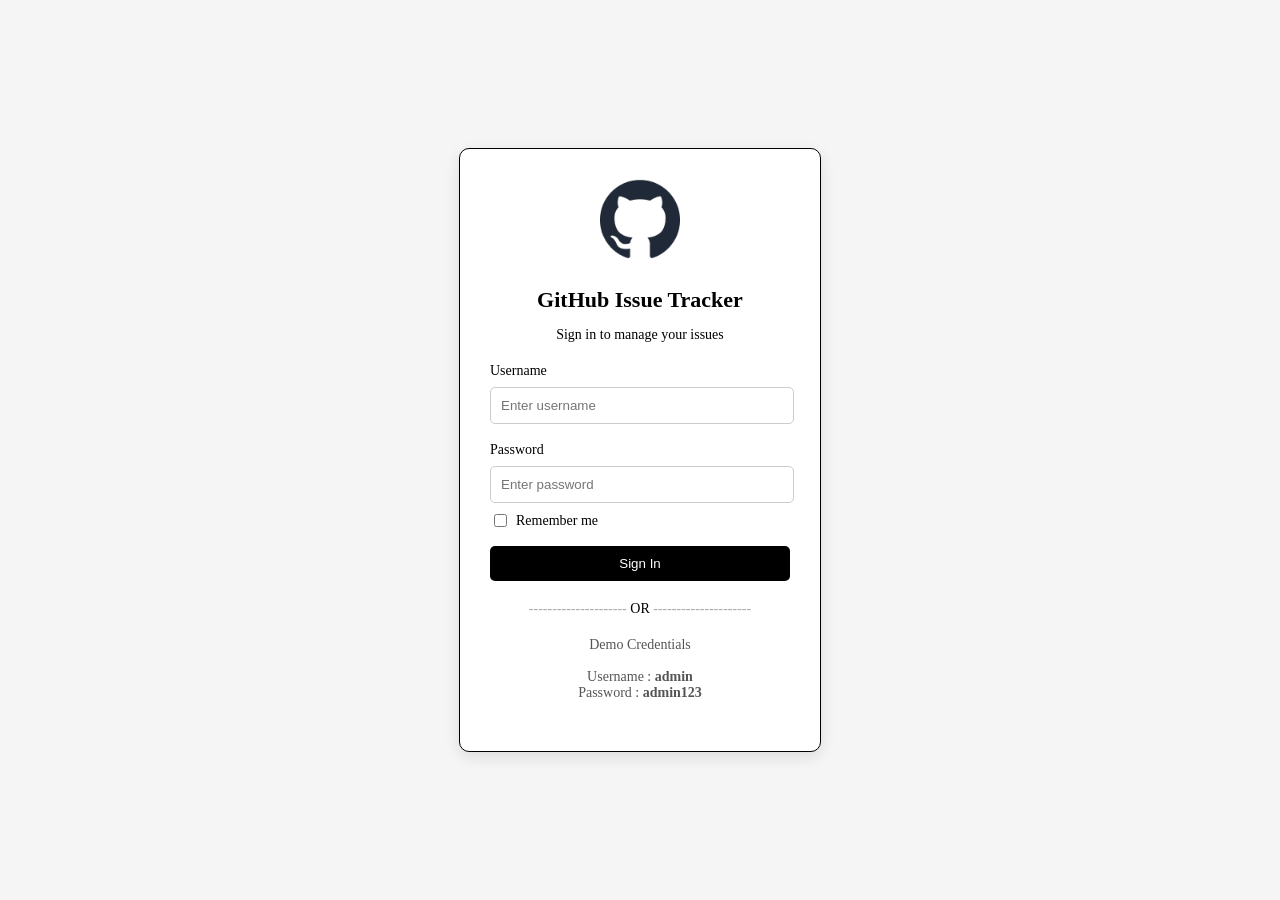
<file: index.html>
<!DOCTYPE html>
<html lang="en">
<head>
    <meta charset="UTF-8">
    <meta name="viewport" content="width=device-width, initial-scale=1.0">
    <title>GitHub Issues Tracker</title>
    <link rel="stylesheet" href="style.css">
</head>
<body>
    
    <div class="login-container">

     <div class="login-card">
        <img src="assets/github-logo.png" class="logo">

        <h1>GitHub Issue Tracker</h1>
        <p>Sign in to manage your issues</p>

        <label for="username">Username</label>
        <input id="username" type="text" placeholder="Enter username">

        <label for="password">Password</label>
        <input id="password" type="password" placeholder="Enter password">

        <div class="remember">
          <input type="checkbox" id="remember">
          <label for="remember">Remember me</label>
        </div>

        <button onclick="login()">Sign In</button>

        <div class="divider">--------------------- <span style="color:black;">OR</span> ---------------------</div>

        <p class="demo">
             Demo Credentials <br> <br>
             Username : <b>admin</b> <br>
             Password : <b>admin123</b>
        </p>
     </div>
    </div>

 <script src="script.js"></script>

</body>
</html>
</file>
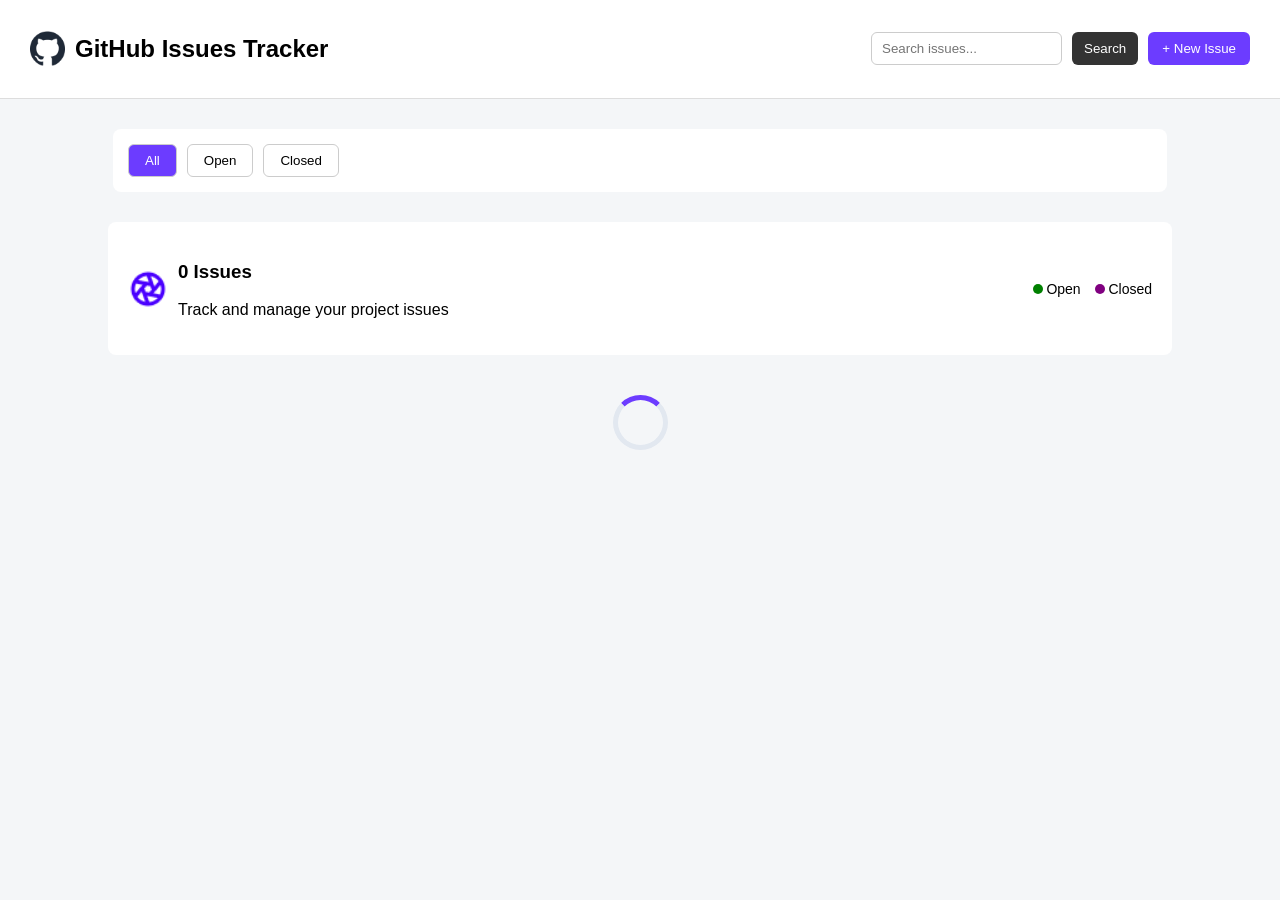
<file: dashboard.html>
<!DOCTYPE html>
<html lang="en">
<head>
    <meta charset="UTF-8">
    <meta name="viewport" content="width=device-width, initial-scale=1.0">
    <title>GitHub Issues Tracker</title>
    <link rel="stylesheet" href="dashboard.css">
</head>
<body>
      
    <nav class="navbar">

        <div class="logo">
            <img src="assets/github-logo.png">
            <h2>GitHub Issues Tracker</h2>
        </div>

        <div class="nav-right">

            <input id="searchText" placeholder="Search issues...">

            <button class="search-btn" onclick="searchIssue()">
                Search
            </button>

            <button class="new-btn">
                + New Issue
            </button>

        </div>

    </nav>


    <div class="tabs">

        <button class="active" onclick="loadIssues(this)">
            All
        </button>

        <button onclick="filterIssues('open', this)">
            Open
        </button>

        <button onclick="filterIssues('closed', this)">
            Closed
        </button>

    </div>


    <div class="issue-header">

        <div class="issue-left">

            <img src="assets/Aperture.png" class="issue-icon">

            <div>
                <h3 id="issueCount">0 Issues</h3>
                <p>Track and manage your project issues</p>
            </div>

        </div>

        <div class="status">

            <span class="open-dot"></span>
            Open

            <span class="closed-dot"></span>
            Closed

        </div>

    </div>

    
      <!-- Loader -->

    <div id="loader" class="loader">
        <div class="spinner"></div>
    </div>


    <div id="issues-container" class="issues-grid"></div>


    <!-- Modal -->

    <div id="issueModal" class="modal">

        <div class="modal-content">

            <div class="modal-header">

                <h2 id="modalTitle"></h2>

                <span class="close-x">
                    &times;
                </span>

            </div>


            <div class="top-row">

                <span id="modalStatus" class="status"></span>

                <span class="meta">

                    Opened by
                    <b id="modalAuthor"></b>

                    •

                    <span id="modalDate"></span>

                </span>

            </div>


            <div id="modalLabels" class="modal-labels"></div>


            <p id="modalDescription" class="modal-desc"></p>


            <div class="info-box">

                <div>

                    <p class="info-title">
                        Assignee
                    </p>

                    <h4 id="modalAssignee"></h4>

                </div>


                <div>

                    <p class="info-title">
                        Priority
                    </p>

                    <span id="modalPriority" class="priority-pill"></span>

                </div>

            </div>


            <div class="modal-footer">

                <button class="close-btn">
                    Close
                </button>

            </div>

        </div>

    </div>


    <script src="dashboard.js"></script>

</body>
</html>
</file>
<file: style.css>
body{
    margin:0;
    font-family:Cambria, Cochin, Georgia, Times, 'Times New Roman', serif;
    background:#f5f5f5;
}

.login-container{
    height:100vh;
    display:flex;
    justify-content:center;
    align-items:center;
}

.login-card{
    background:white;
    padding:30px;
    width:300px;
    border-radius:10px;
    border: 1px solid black;
    text-align:center;
    box-shadow:0 5px 15px rgba(0,0,0,0.1);
}

.logo{
    width:80px;
    margin-bottom:10px;
}

h1{
    font-size:22px;
    margin-bottom:10px;
}

p{
    font-size:14px;
    margin-bottom:20px;
}

label{
    display:block;
    text-align:left;
    font-size:14px;
    margin-top:10px;
}

input[type="text"],
input[type="password"]{
    width:94%;
    padding:10px;
    margin:8px 0;
    border-radius:5px;
    border:1px solid #ccc;
}

.remember{
    display:flex;
    align-items:center;
    gap:6px;
    margin-bottom:16px;
    justify-content:flex-start;
}

.remember label{
    display:inline;
    margin:0;
}

.remember input{
    width:auto;
}

button{
    width:100%;
    padding:10px;
    background:black;
    color:white;
    border:none;
    border-radius:5px;
    cursor:pointer;
}

button:hover{
    background:#8e0000;
}

.divider{
    margin-top:20px;
    margin-bottom:20px;
    color:#aaaaaa;
    font-size:14px;
}

.demo{
    font-size:14px;
    color:#555;
}



/* Mobile devices */
@media (max-width: 576px) {

.login-card {
    width: 80%;
    padding: 20px;
}

h1 {
    font-size: 20px;
}

.logo {
    width: 60px;
}

input[type="text"],
input[type="password"] {
    width: 92%;
}

}
</file>
<file: dashboard.css>
body {
    margin: 0;
    font-family: Arial;
    background: #f4f6f8;
}

/* Navbar */

.navbar {
    display: flex;
    justify-content: space-between;
    align-items: center;
    padding: 15px 30px;
    background: white;
    border-bottom: 1px solid #ddd;
}

.logo {
    display: flex;
    align-items: center;
    gap: 10px;
}

.logo img {
    width: 35px;
}

.nav-right {
    display: flex;
    gap: 10px;
}

.nav-right input {
    padding: 8px 10px;
    border: 1px solid #ccc;
    border-radius: 6px;
}

.search-btn {
    background: #333;
    color: white;
    border: none;
    padding: 8px 12px;
    border-radius: 6px;
    cursor: pointer;
}

.new-btn {
    background: #6c3cff;
    color: white;
    border: none;
    padding: 8px 14px;
    border-radius: 6px;
    cursor: pointer;
}

/* Tabs */

.tabs {
    margin: 30px auto;
    width: 80%;
    background: white;
    padding: 15px;
    border-radius: 8px;
    display: flex;
    gap: 10px;
}

.tabs button {
    padding: 8px 16px;
    border: 1px solid #ccc;
    background: white;
    border-radius: 6px;
    cursor: pointer;
}

.tabs .active {
    background: #6c3cff;
    color: white;
}

/* Header */

.issue-header {
    width: 80%;
    margin: auto;
    background: white;
    padding: 20px;
    border-radius: 8px;
    display: flex;
    justify-content: space-between;
    align-items: center;
    margin-bottom: 20px;
}

.issue-left {
    display: flex;
    align-items: center;
    gap: 10px;
}

.issue-icon {
    width: 40px;
}

.status {
    font-size: 14px;
}

.open-dot {
    height: 10px;
    width: 10px;
    background: green;
    border-radius: 50%;
    display: inline-block;
}

.closed-dot {
    height: 10px;
    width: 10px;
    background: purple;
    border-radius: 50%;
    display: inline-block;
    margin-left: 10px;
}

/* Loader */

.loader {
    display: none;
    justify-content: center;
    align-items: center;
    margin: 40px;
}

.spinner {
    width: 45px;
    height: 45px;
    border: 5px solid #e2e8f0;
    border-top: 5px solid #6c3cff;
    border-radius: 50%;
    animation: spin .8s linear infinite;
}

@keyframes spin {

    0% {
        transform: rotate(0deg);
    }

    100% {
        transform: rotate(360deg);
    }

}

/* Cards */

.issues-grid {
    width: 80%;
    margin: auto;
    display: grid;
    grid-template-columns: repeat(4,1fr);
    gap: 20px;
    margin-bottom: 40px;
}

.card {
    background: white;
    padding: 15px;
    border-radius: 8px;
    border-top: 4px solid gray;
    box-shadow: 0 2px 8px rgba(0,0,0,0.05);
}

.open {
    border-top: 4px solid green;
}

.closed {
    border-top: 4px solid purple;
}

.card-top {
    display: flex;
    justify-content: space-between;
    align-items: center;
    margin-bottom: 10px;
}

.priority {
    padding: 4px 10px;
    border-radius: 20px;
    font-size: 14px;
    font-weight: bold;
}

.high {
    background: #ffd6d6;
    color: red;
}

.medium {
    background: #fff3cd;
    color: #e09b00;
}

.low {
    background: #e6e6e6;
    color: #555;
}

.desc {
    font-size: 13px;
    color: #666;
}

.labels {
    margin: 10px 0;
    display: flex;
    gap: 8px;
}

.card-footer {
    font-size: 12px;
    color: #64748b;
    margin-top: 12px;
}

.footer-row {
    display: flex;
    justify-content: space-between;
    margin-top: 5px;
}

/* Modal */

.modal {
    display: none;
    position: fixed;
    top: 0;
    left: 0;
    width: 100%;
    height: 100%;
    background: rgba(0,0,0,0.5);
    z-index: 1000;
    align-items: center;
    justify-content: center;
}

.modal-content {
    background: white;
    width: 650px;
    padding: 20px;
    border-radius: 10px;
    border: 1px solid #e2e8f0;
}

.modal-header {
    display: flex;
    justify-content: space-between;
    align-items: center;
}

.close-x {
    font-size: 26px;
    cursor: pointer;
    color: #64748b;
}

.close-x:hover {
    color: black;
}

.top-row {
    display: flex;
    align-items: center;
    gap: 10px;
    margin: 10px 0;
}

.open-status {
    background: #dcfce7;
    color: #166534;
}

.closed-status {
    background: #ede9fe;
    color: #6b21a8;
}

.meta {
    color: #64748b;
    font-size: 14px;
}

.label {
    background: #ddf4ff;
    color: #0969da;
    padding: 4px 10px;
    border-radius: 20px;
    font-size: 12px;
    font-weight: 500;
    display: inline-block;
}

.modal-desc {
    color: #475569;
    margin: 15px 0;
}

.info-box {
    background: #f1f5f9;
    padding: 15px;
    border-radius: 8px;
    display: flex;
    justify-content: space-between;
    margin-top: 15px;
}

.info-title {
    color: #64748b;
    font-size: 14px;
    margin-bottom: 5px;
}

.modal-footer {
    display: flex;
    justify-content: flex-end;
    margin-top: 15px;
}

.close-btn {
    background: #6c3cff;
    color: white;
    border: none;
    padding: 10px 25px;
    border-radius: 6px;
    cursor: pointer;
}

/* Priority colors */

.priority.high {
    background: red;
    color: white;
}

.priority.medium {
    background: orange;
    color: white;
}

.priority.low {
    background: rgb(194,197,194);
    color: white;
}


/* Medium devices (tablets) */
@media (max-width: 768px) {

.navbar {
    flex-direction: column;
    gap: 15px;
    align-items: flex-start;
}

.nav-right {
    width: 100%;
}

.nav-right input {
    width: 100%;
}

.issues-grid {
    grid-template-columns: repeat(2, 1fr);
}

.tabs {
    width: 95%;
}

.issue-header {
    width: 95%;
    flex-direction: column;
    gap: 15px;
    align-items: flex-start;
}

}

/* Mobile devices */
@media (max-width: 576px) {

.issues-grid {
    grid-template-columns: 1fr;
}

.nav-right {
    flex-direction: column;
    width: 100%;
}

.search-btn,
.new-btn {
    width: 100%;
}

.modal-content {
    width: 90%;
}

}
</file>
